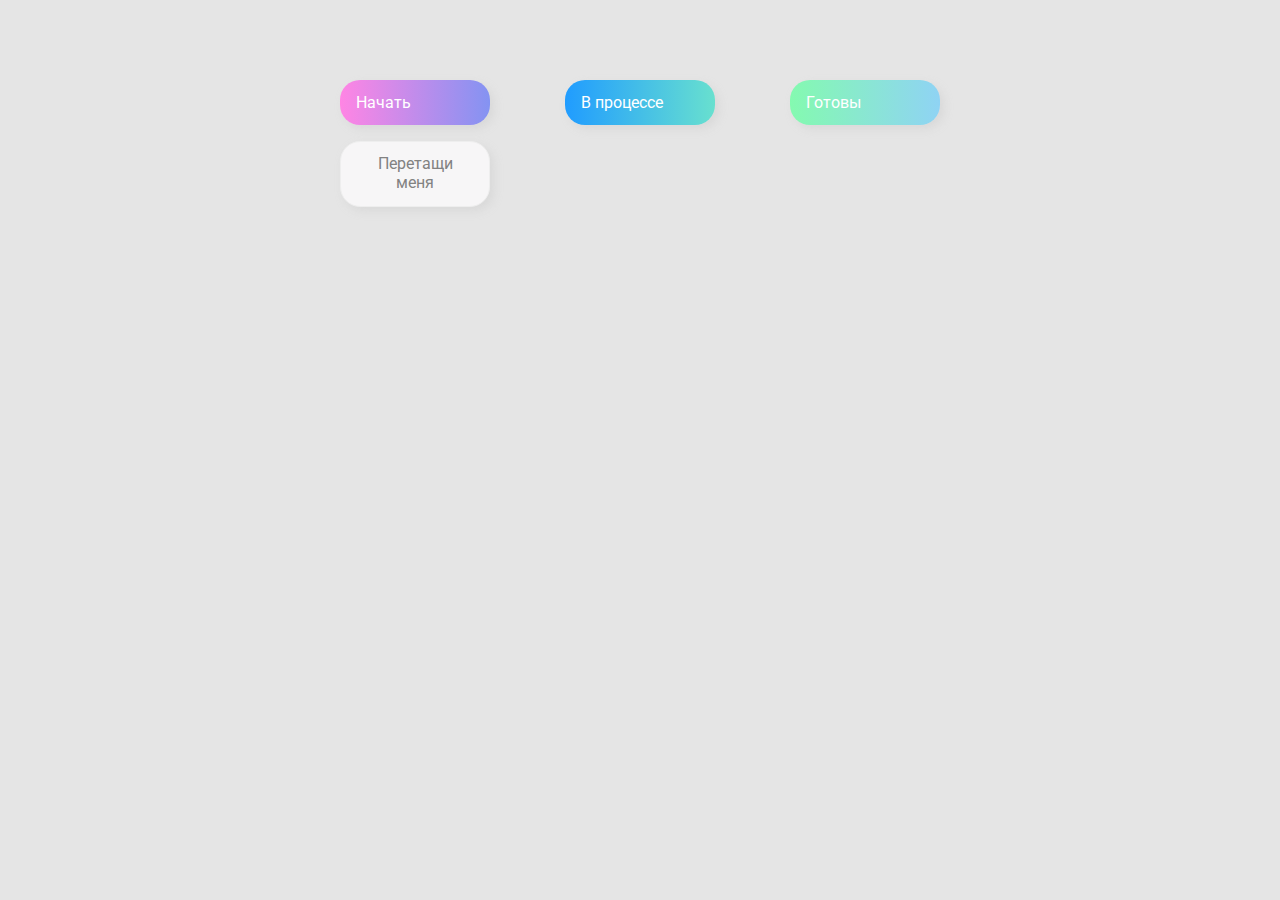
<file: 02-drag-n-drop/index.html>
<!DOCTYPE html>
<html lang="en">
  <head>
    <meta charset="UTF-8" />
    <meta name="viewport" content="width=device-width, initial-scale=1.0" />
    <link rel="stylesheet" href="styles.css" />
    <title>Drag & Drop | Проект 2</title>
  </head>
  <body>
    <div>
      <div class="row">
          <div class="col-header start">Начать</div>
          <div class="col-header progress">В процессе</div>
          <div class="col-header done">Готовы</div>
      </div>

      <div class="row">
        <div class="placeholder">
          <div class="item" draggable="true">Перетащи меня</div>
        </div>
        <div class="placeholder"></div>
        <div class="placeholder"></div>
      </div>
      
    </div>
  <script src="app.js"></script>
  </body>
</html>
</file>
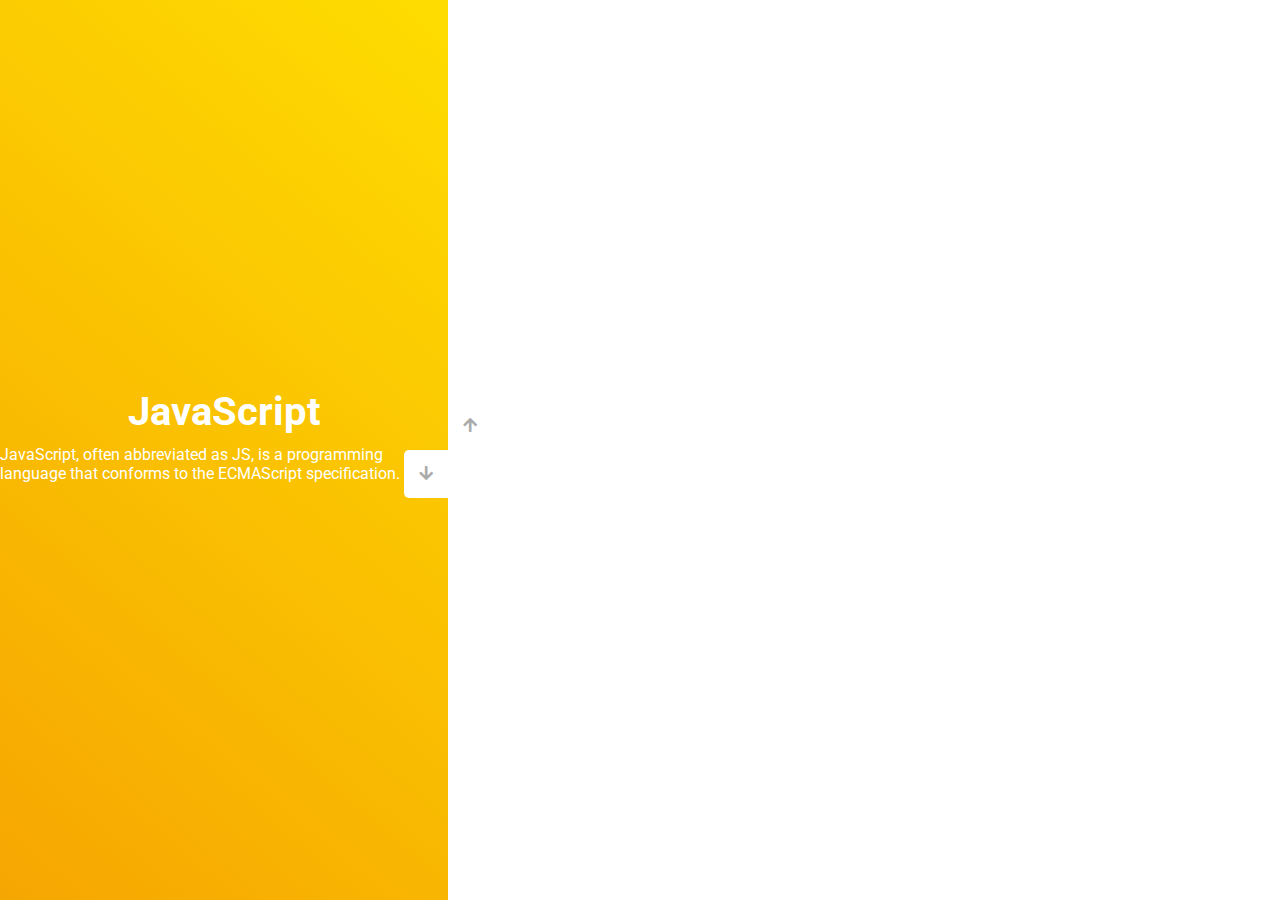
<file: 03-slider/index.html>
<!DOCTYPE html>
<html lang="en">
  <head>
    <meta charset="UTF-8" />
    <meta name="viewport" content="width=device-width, initial-scale=1.0" />
    <link
      rel="stylesheet"
      href="https://cdnjs.cloudflare.com/ajax/libs/font-awesome/5.15.1/css/all.min.css"
    />
    <link rel="stylesheet" href="style.css" />
    <title>Слайдер | Проект 3</title>
  </head>
  <body>
    <div class="container">
      <div class="sidebar">
        <div style="background: linear-gradient(229.99deg, #400000 -26%, #731010 145%);">
          <h1>C</h1>
          <p>C is a general-purpose, procedural computer programming language supporting structured programming.</p>
        </div>
        <div style="background: linear-gradient(215.32deg, #0d3642 -1%, #1a5162 124%);">
          <h1>PHP</h1>
          <p>PHP is a general-purpose scripting language especially suited to web development.</p>
        </div>
        <div style="background: linear-gradient(221.87deg, #a14d00 1%, #c66c19 128%);">
          <h1>Java</h1>
          <p>Java is a high-level, class-based, object-oriented programming language.</p>
        </div>
        <div style="background: linear-gradient(220.16deg, #FFE101 -8%, #F39102 138%);">
          <h1>JavaScript</h1>
          <p>JavaScript, often abbreviated as JS, is a programming language that conforms to the ECMAScript specification.</p>
        </div>
      </div>
      <div class="main-slide">
        <div
          style="
            background-image: url('http://apprand.com/wp-naughtycontent/uploads/2015/08/maxresdefault.jpg');
          "
        ></div>
        <div
          style="
            background-image: url('https://wallpaperaccess.com/full/383207.png ');
          "
        ></div>
        <div
          style="
            background-image: url('https://cutewallpaper.org/21/php-wallpapers/solarized-dark-wallpapers-1c2c4010bb-linux-pictures-Gitea.png ');
          "
        ></div>
        <div
          style="
            background-image: url('https://wallpaperaccess.com/full/1477190.jpg');
          "
        ></div>
      </div>
      <div class="controls">
        <button class="down-button">
          <i class="fas fa-arrow-down"></i>
        </button>
        <button class="up-button">
          <i class="fas fa-arrow-up"></i>
        </button>
      </div>
    </div>
  <script src="app.js"></script>
  </body>
</html>
</file>
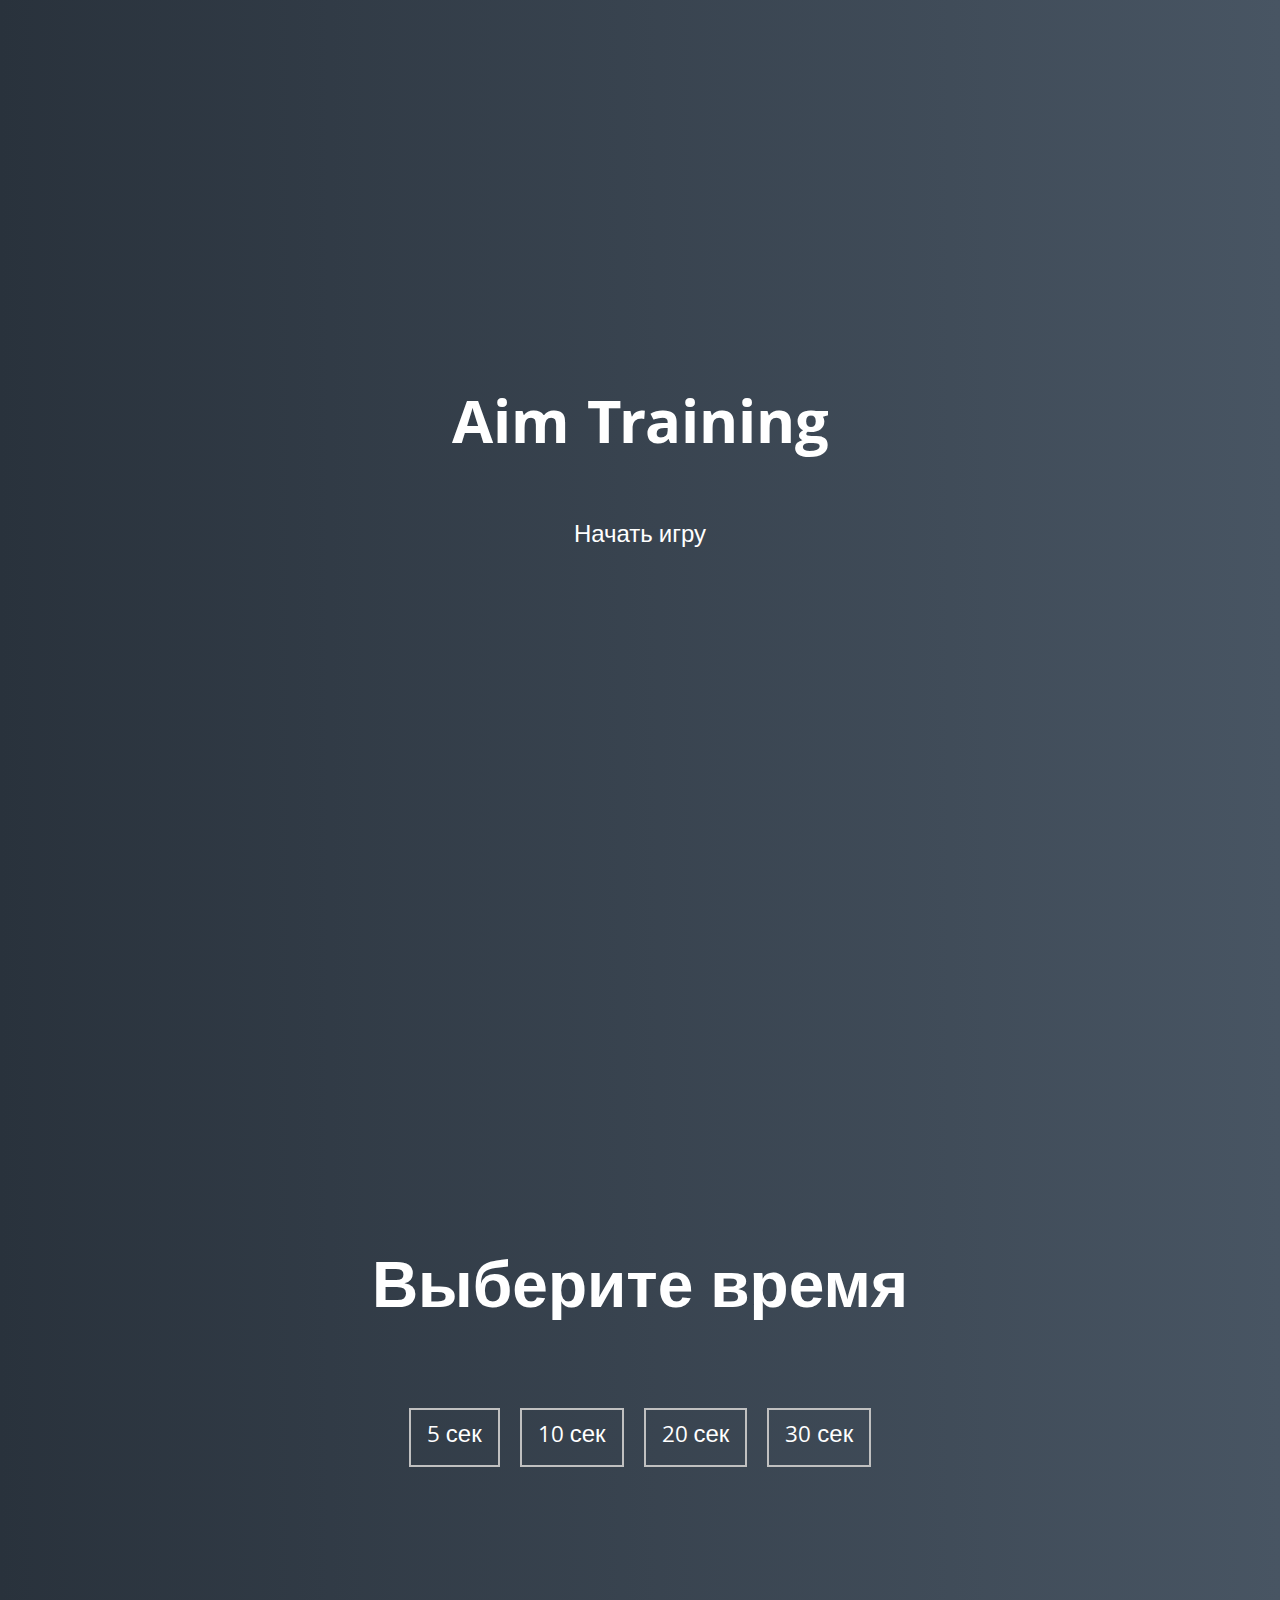
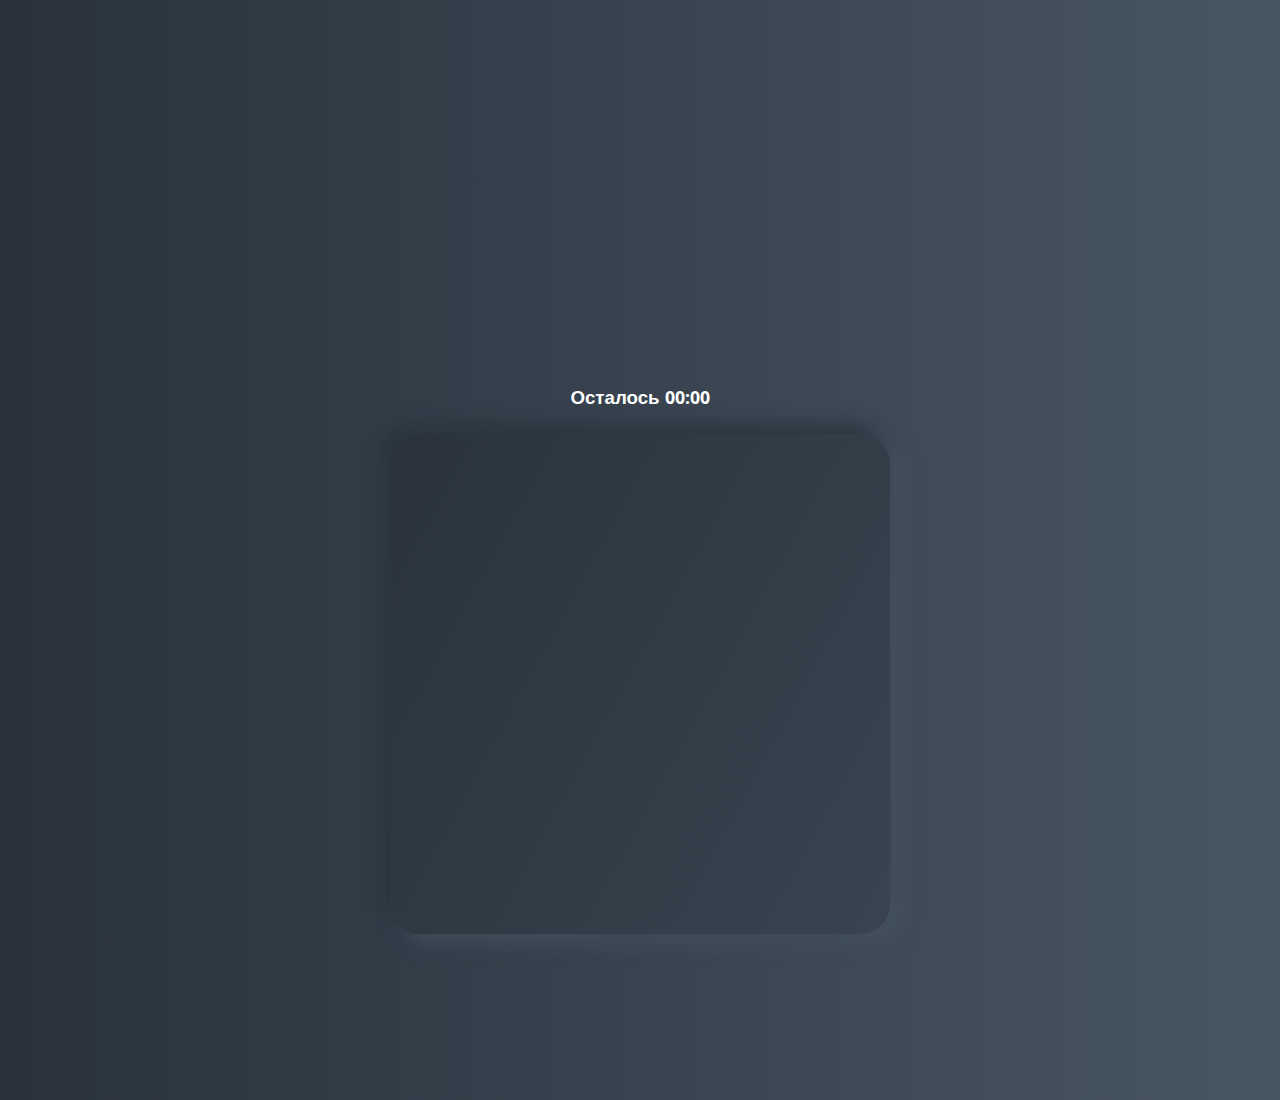
<file: 05-aim-game/index.html>
<!DOCTYPE html>
<html lang="en">
  <head>
    <meta charset="UTF-8" />
    <meta name="viewport" content="width=device-width, initial-scale=1.0" />
    <link rel="stylesheet" href="styles.css" />
    <title>Aim Training | Проект 5</title>
  </head>
  <body>
    <div class="screen">
      <h1>Aim Training</h1>
      <a href="#" class="start" id="start">Начать игру</a>
    </div>

    <div class="screen">
      <h1>Выберите время</h1>
      <ul class="time-list" id="time-list">
        <li>
          <button class="time-btn" data-time="5">
            5 сек
          </button>
        </li>
        <li>
          <button class="time-btn" data-time="10">
            10 сек
          </button>
        </li>
        <li>
          <button class="time-btn" data-time="20">
            20 сек
          </button>
        </li>
        <li>
          <button class="time-btn" data-time="30">
            30 сек
          </button>
        </li>
      </ul>
    </div>

    <div class="screen">
      <h3>Осталось <span id="time">00:00</span></h3>
      <div class="board" id="board"></div>
    </div>
  <script src="app.js"></script>
  </body>
</html>
</file>
<file: 02-drag-n-drop/styles.css>
@import url('https://fonts.googleapis.com/css?family=Roboto&display=swap');

* {
  box-sizing: border-box;
}

body {
  font-family: 'Roboto', sans-serif;
  background-color: #e5e5e5;
  display: flex;
  padding-top: 5rem;
  justify-content: center;
  overflow: hidden;
  margin: 0;
}

.row {
  display: flex;
  width: 600px;
  justify-content: space-between;
  margin-bottom: 1rem;
}

.col-header {
  width: 150px;
  box-shadow: 4px 4px 9px rgba(198, 198, 198, 0.36);
  border-radius: 20px;
  padding: 0.8rem 1rem;
  color: #fff;
}

.item {
  width: 150px;
  height: 66px;
  border: 1px solid #eee;
  box-shadow: 4px 4px 9px rgba(198, 198, 198, 0.36);
  border-radius: 20px;
  background: #f7f6f7;
  padding: 0.8rem 1rem;
  color: #828282;
  text-align: center;
  cursor: grab;
}

.item:active {
  cursor: grabbing;
}

.placeholder {
  width: 150px;
  height: 66px;
}

.start {
  background: linear-gradient(90deg, #ff85e4 0%, #229efd 179.25%);
}

.progress {
  background: linear-gradient(90deg, #209cff 0%, #68e0cf 100%);
}

.done {
  background: linear-gradient(90deg, #84fab0 0%, #8fd3f4 100%);
}

.hold {
  border: 3px ridge  #209cff;
}

.hide {
  display: none;
}

.hovered {
  border-top: 2px solid #209cff;
}

.bye {
  opacity: 1;
  transition: opacity .5s ease;
  animation: bye .8s ease forwards;
}

@keyframes bye {
  0% {
    transform: scale(1) rotate(-1deg)
  }
  25% {
    transform: scale(1.1) rotate(-2deg)
  }
  50% {
    transform: scale(0) rotate(3deg)
  }
  100% {
    transform: scale(1)
  }
}
</file>
<file: 03-slider/style.css>
@import url('https://fonts.googleapis.com/css?family=Roboto&display=swap');

* {
  box-sizing: border-box;
  margin: 0;
  padding: 0;
}

body {
  font-family: 'Roboto', sans-serif;
  height: 100vh;
}

.container {
  position: relative;
  overflow: hidden;
  width: 100vw;
  height: 100vh;
}

.sidebar {
  height: 100%;
  width: 35%;
  position: absolute;
  top: 0;
  left: 0;
  transition: transform 0.5s ease-in-out;
}

.sidebar > div {
  height: 100%;
  width: 100%;
  display: flex;
  flex-direction: column;
  align-items: center;
  justify-content: center;
  color: #fff;
}

.sidebar h1 {
  font-size: 40px;
  margin-bottom: 10px;
  margin-top: -30px;
}

.main-slide {
  height: 100%;
  position: absolute;
  top: 0;
  left: 35%;
  width: 65%;
  transition: transform 0.5s ease-in-out;
}

.main-slide > div {
  background-repeat: no-repeat;
  background-size: cover;
  background-position: center center;
  height: 100%;
  width: 100%;
}

button {
  background-color: #fff;
  border: none;
  color: #aaa;
  cursor: pointer;
  font-size: 16px;
  padding: 15px;
}

button:hover {
  color: #222;
}

button:focus {
  outline: none;
}

.container .controls button {
  position: absolute;
  left: 35%;
  top: 50%;
  z-index: 100;
}

.container .controls .down-button {
  transform: translateX(-100%);
  border-top-left-radius: 5px;
  border-bottom-left-radius: 5px;
}

.container .controls .up-button {
  transform: translateY(-100%);
  border-top-right-radius: 5px;
  border-bottom-right-radius: 5px;
}
</file>
<file: 05-aim-game/styles.css>
@import url('https://fonts.googleapis.com/css?family=Khula&display=swap');

* {
  box-sizing: border-box;
}

body {
  color: #fff;
  font-family: 'Khula', sans-serif;
  height: 100vh;
  overflow: hidden;
  margin: 0;
  text-align: center;
}

a {
  color: #fff;
  text-decoration: none;
}

a:hover {
  color: #16D9E3;
}

.start {
  font-size: 1.5rem;
}

h1 {
  line-height: 1.4;
  font-size: 4rem;
}

.screen {
  display: flex;
  flex-direction: column;
  align-items: center;
  justify-content: center;
  height: 100vh;
  width: 100vw;
  transition: margin 0.5s ease-out;
  background: linear-gradient(90deg, #29323C 0%, #485563 100%);
}

.screen.up {
  margin-top: -100vh;
}

.time-list {
  display: flex;
  flex-wrap: wrap;
  justify-content: center;
  list-style: none;
  padding: 0;
}

.time-list li {
  margin: 10px;
}

.time-btn {
  background-color: transparent;
  border: 2px solid #C0C0C0;
  color: #fff;
  cursor: pointer;
  font-family: inherit;
  padding: .5rem 1rem;
  font-size: 1.5rem;
}

.time-btn:hover {
  border: 2px solid #16D9E3;
  color: #16D9E3;
}

.hide {
  opacity: 0;
}

.primary {
  color: #16D9E3;
}

.board {
  display: flex;
  justify-content: center;
  align-items: center;
  position: relative;
  width: 500px;
  height: 500px;
  background: linear-gradient(118.38deg, #29323C -4.6%, #485563 200.44%);
  box-shadow: -8px -8px 20px #2A333D, 10px 7px 20px #475462;
  border-radius: 30px;
  overflow: hidden;
}

.circle {
  background: linear-gradient(90deg, #16D9E3 0%, #30C7EC 47%, #46AEF7 100%);
  position: absolute;
  border-radius: 50%;
  cursor: pointer;
}
</file>
